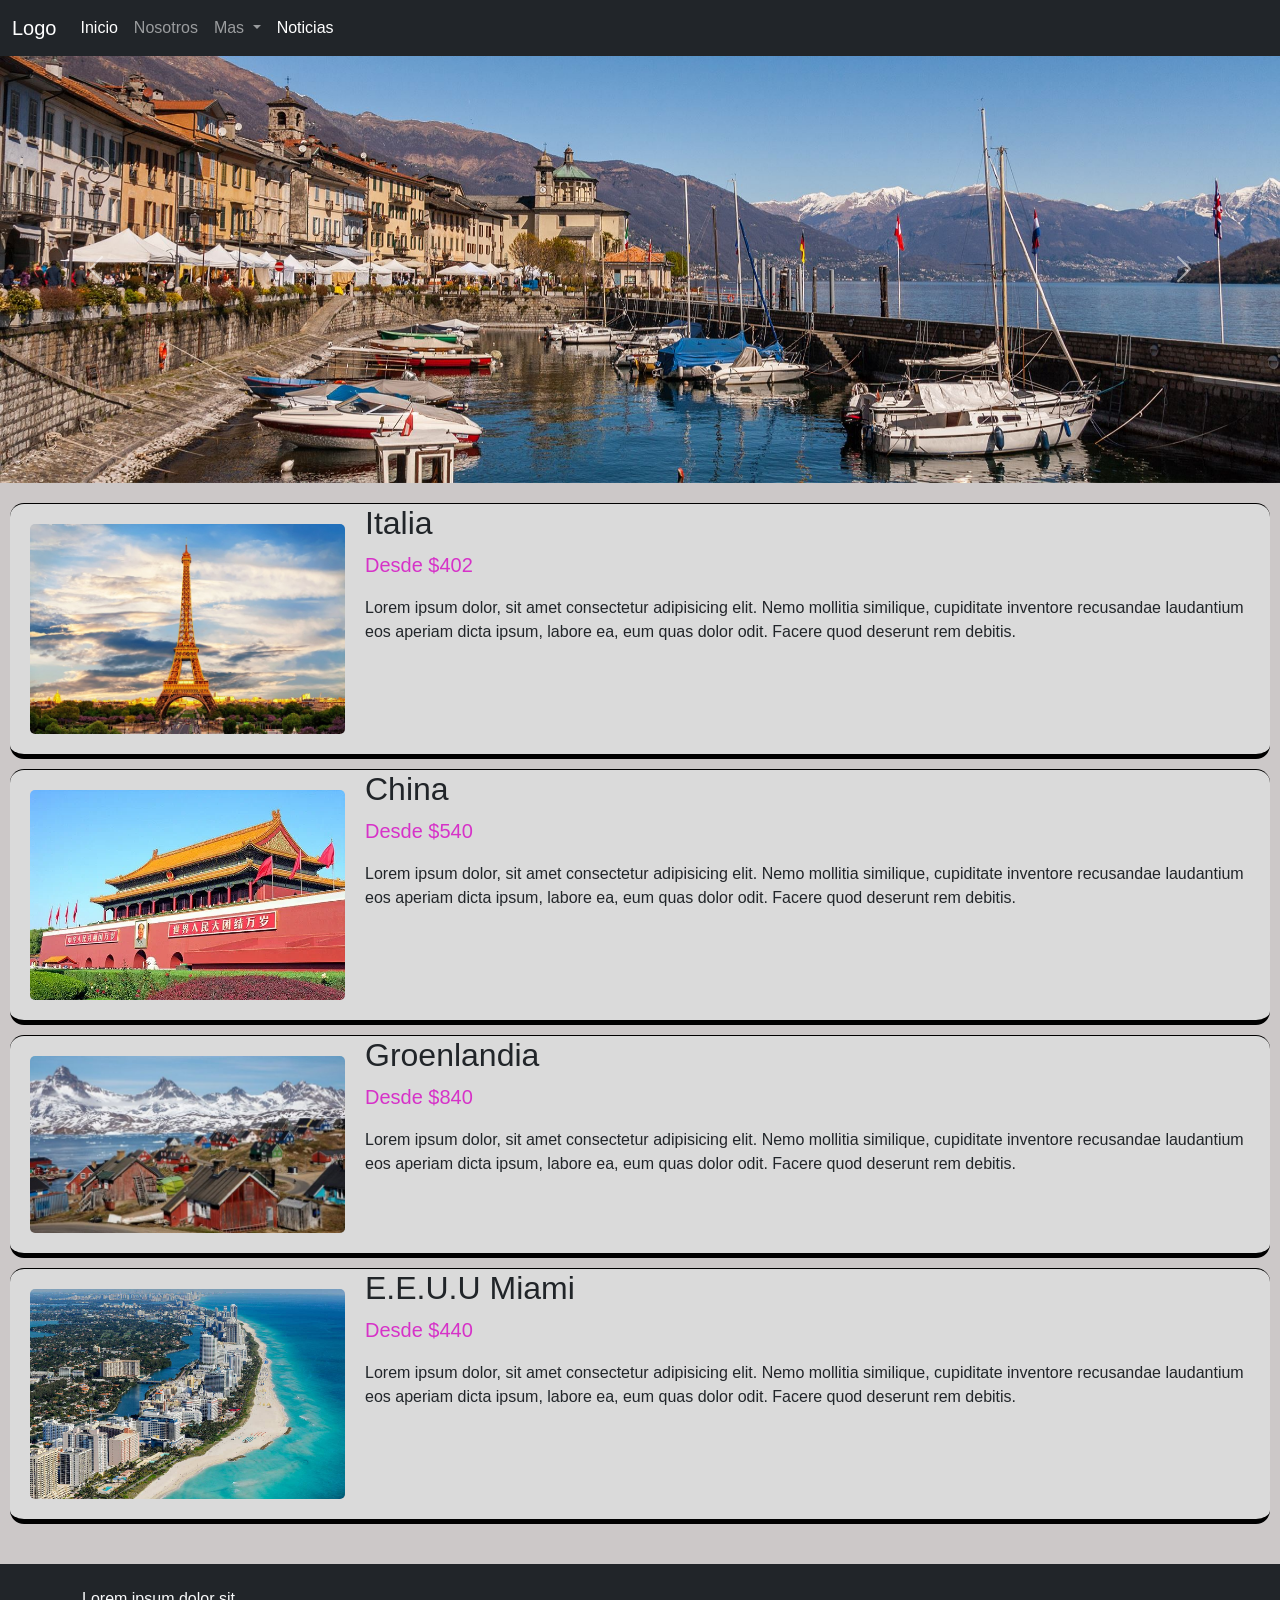
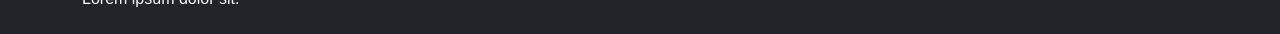
<file: index.html>
<!DOCTYPE html>
<html lang="en">
<head>
    <meta charset="UTF-8">
    <meta http-equiv="X-UA-Compatible" content="IE=edge">
    <meta name="viewport" content="width=device-width, initial-scale=1.0">
    <link href="https://cdn.jsdelivr.net/npm/bootstrap@5.1.3/dist/css/bootstrap.min.css" rel="stylesheet" integrity="sha384-1BmE4kWBq78iYhFldvKuhfTAU6auU8tT94WrHftjDbrCEXSU1oBoqyl2QvZ6jIW3" crossorigin="anonymous">
    <link rel="stylesheet" href="css/style.css">
    <title>Document</title>
</head>
<body>
    <div class="w-100">
      <!--Menu-->
        <nav class="navbar  navbar-expand-lg navbar-dark bg-dark">
            <div class="container-fluid w-100">
              <a class="navbar-brand" href="#">Logo</a>
              <button class="navbar-toggler" type="button" data-bs-toggle="collapse" data-bs-target="#navbarScroll" aria-controls="navbarScroll" aria-expanded="false" aria-label="Toggle navigation">
                <span class="navbar-toggler-icon"></span>
              </button>
              <div class="collapse navbar-collapse" id="navbarScroll">
                <ul class="navbar-nav me-auto my-2 my-lg-0 navbar-nav-scroll" style="--bs-scroll-height: 100px;">
                  <li class="nav-item">
                    <a class="nav-link active" aria-current="page" href="#">Inicio</a>
                  </li>
                  <li class="nav-item">
                    <a class="nav-link" href="pages/nosotros.html">Nosotros</a>
                  </li>
                  <li class="nav-item dropdown">
                    <a class="nav-link dropdown-toggle" href="#" id="navbarScrollingDropdown" role="button" data-bs-toggle="dropdown" aria-expanded="false">
                      Mas
                    </a>
                    <ul class="dropdown-menu" aria-labelledby="navbarScrollingDropdown">
                      <li><a class="dropdown-item" href="pages/galeria.html">Galeria</a></li>
                      <li><a class="dropdown-item" href="pages/contacto.html">Contacto</a></li>
                      <li><hr class="dropdown-divider"></li>
                      <li><a class="dropdown-item" href="#">Lorem, ipsum.</a></li>
                    </ul>
                  </li>
                  <li class="nav-item">
                    <a class="nav-link active" href="pages/noticas.html">Noticias</a>
                  </li>
                </ul>
              </div>
            </div>
          </nav>

          <!--Banner-->

          <div id="carouselExampleControls" class="carousel slide" data-bs-ride="carousel">
            <div class="carousel-inner">
              <div class="carousel-item active">
                <img src="image/galeria-01.jpg" class="d-block w-100 " alt="...">
              </div>
              <div class="carousel-item">
                <img src="image/galeria-02.jpg" class="d-block w-100" alt="...">
              </div>
              <div class="carousel-item">
                <img src="image/galeria-03.jpg" class="d-block w-100" alt="...">
              </div>
            </div>
            <button class="carousel-control-prev" type="button" data-bs-target="#carouselExampleControls" data-bs-slide="prev">
              <span class="carousel-control-prev-icon" aria-hidden="true"></span>
              <span class="visually-hidden">Previous</span>
            </button>
            <button class="carousel-control-next" type="button" data-bs-target="#carouselExampleControls" data-bs-slide="next">
              <span class="carousel-control-next-icon" aria-hidden="true"></span>
              <span class="visually-hidden">Next</span>
            </button>
          </div>

          <!--Contenido-->
          <div class="main">
            <section>
                <div class="opcion-01">
                    <img src="image/opcion-01.jpg" alt="" class="imagen">
                    <div class="texto">
                        <h2>Italia</h2>
                        <p class="precio">Desde $402</p>
                        <p>Lorem ipsum dolor, sit amet consectetur adipisicing elit. Nemo mollitia similique, cupiditate inventore recusandae laudantium eos aperiam dicta ipsum, labore ea, eum quas dolor odit. Facere quod deserunt rem debitis.</p>
                    </div>
                </div>
                <div class="opcion-02">
                    <img src="image/opcion-02.webp" alt="" class="imagen">
                    <div class="texto">
                        <h2>China</h2>
                        <p class="precio">Desde $540</p>
                        <p>Lorem ipsum dolor, sit amet consectetur adipisicing elit. Nemo mollitia similique, cupiditate inventore recusandae laudantium eos aperiam dicta ipsum, labore ea, eum quas dolor odit. Facere quod deserunt rem debitis.</p>
                    </div>
                </div>
                <div class="opcion-02">
                  <img src="image/opcion-03.jpg" alt="" class="imagen">
                  <div class="texto">
                      <h2>Groenlandia</h2>
                      <p class="precio">Desde  $840</p>
                      <p>Lorem ipsum dolor, sit amet consectetur adipisicing elit. Nemo mollitia similique, cupiditate inventore recusandae laudantium eos aperiam dicta ipsum, labore ea, eum quas dolor odit. Facere quod deserunt rem debitis.</p>
                  </div>
              </div>
              <div class="opcion-02">
                <img src="image/opcion-04.jpg" alt="" class="imagen">
                <div class="texto">
                    <h2>E.E.U.U Miami</h2>
                    <p class="precio">Desde  $440</p>
                    <p>Lorem ipsum dolor, sit amet consectetur adipisicing elit. Nemo mollitia similique, cupiditate inventore recusandae laudantium eos aperiam dicta ipsum, labore ea, eum quas dolor odit. Facere quod deserunt rem debitis.</p>
                </div>
            </div>
            </section>
          </div>
          
          <!--Footer-->
          
          <footer class="footer mt-auto py-3 bg-dark w-100">
            <div class="container">
              <span class="text-light">Lorem ipsum dolor sit.</span>
            </div>
          </footer>
    </div>
    <script src="https://cdn.jsdelivr.net/npm/bootstrap@5.1.3/dist/js/bootstrap.bundle.min.js" integrity="sha384-ka7Sk0Gln4gmtz2MlQnikT1wXgYsOg+OMhuP+IlRH9sENBO0LRn5q+8nbTov4+1p" crossorigin="anonymous"></script>
</body>
</html>
</file>
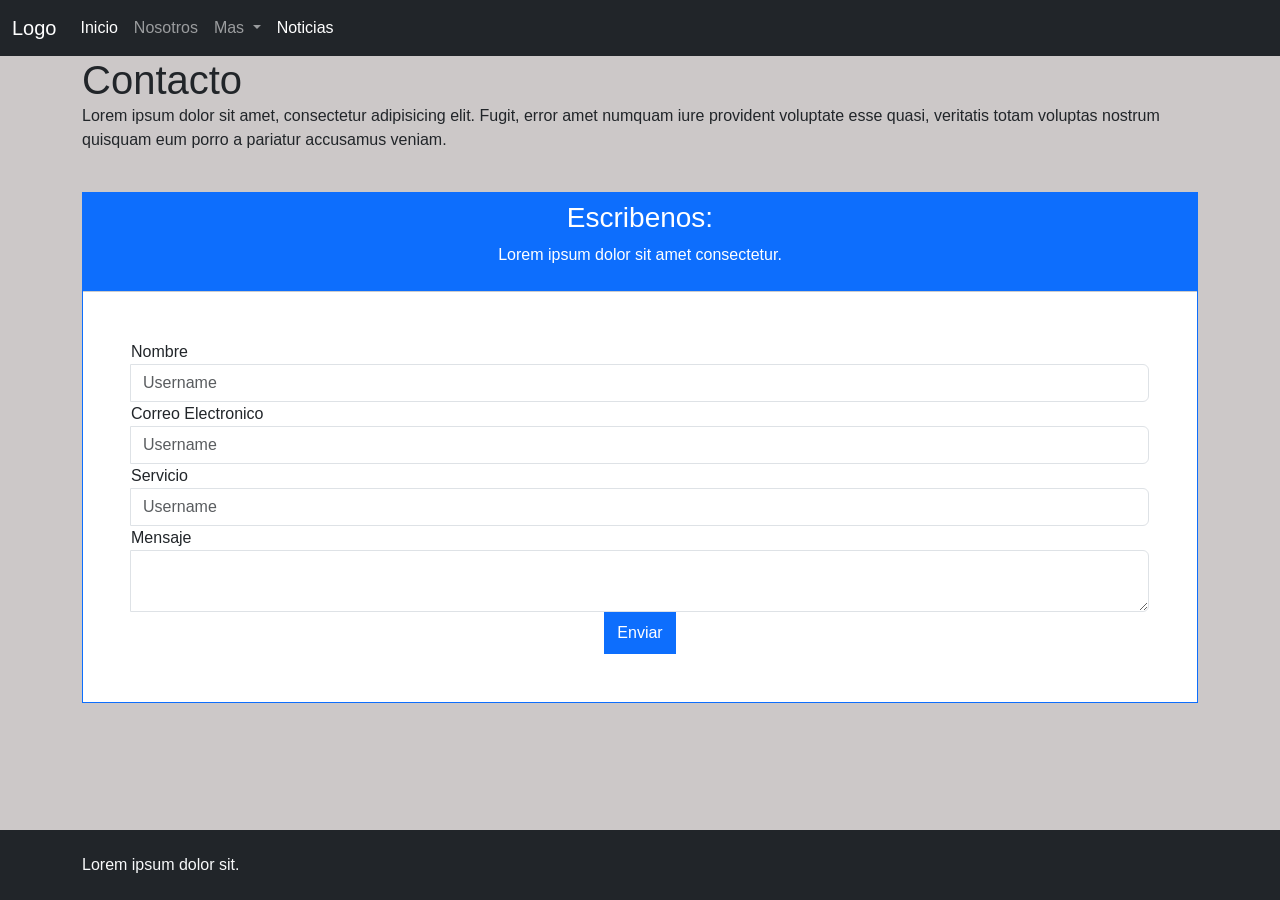
<file: pages/contacto.html>
<!DOCTYPE html>
<html lang="en">
<head>
    <meta charset="UTF-8">
    <meta http-equiv="X-UA-Compatible" content="IE=edge">
    <meta name="viewport" content="width=device-width, initial-scale=1.0">
    <link href="https://cdn.jsdelivr.net/npm/bootstrap@5.1.3/dist/css/bootstrap.min.css" rel="stylesheet" integrity="sha384-1BmE4kWBq78iYhFldvKuhfTAU6auU8tT94WrHftjDbrCEXSU1oBoqyl2QvZ6jIW3" crossorigin="anonymous">
    <link rel="stylesheet" href="../css/style.css">
    <title>Document</title>
</head>
<body>
    <div class="w-100">
        <!--Menu-->
        <nav class="navbar  navbar-expand-lg navbar-dark bg-dark">
            <div class="container-fluid w-100">
              <a class="navbar-brand" href="#">Logo</a>
              <button class="navbar-toggler" type="button" data-bs-toggle="collapse" data-bs-target="#navbarScroll" aria-controls="navbarScroll" aria-expanded="false" aria-label="Toggle navigation">
                <span class="navbar-toggler-icon"></span>
              </button>
              <div class="collapse navbar-collapse" id="navbarScroll">
                <ul class="navbar-nav me-auto my-2 my-lg-0 navbar-nav-scroll" style="--bs-scroll-height: 100px;">
                  <li class="nav-item">
                    <a class="nav-link active" aria-current="page" href="../index.html">Inicio</a>
                  </li>
                  <li class="nav-item">
                    <a class="nav-link" href="nosotros.html">Nosotros</a>
                  </li>
                  <li class="nav-item dropdown">
                    <a class="nav-link dropdown-toggle" href="#" id="navbarScrollingDropdown" role="button" data-bs-toggle="dropdown" aria-expanded="false">
                      Mas
                    </a>
                    <ul class="dropdown-menu" aria-labelledby="navbarScrollingDropdown">
                      <li><a class="dropdown-item" href="galeria.html">Galeria</a></li>
                      <li><a class="dropdown-item" href="contacto.html">Contacto</a></li>
                      <li><hr class="dropdown-divider"></li>
                      <li><a class="dropdown-item" href="#">Lorem, ipsum.</a></li>
                    </ul>
                  </li>
                  <li class="nav-item">
                    <a class="nav-link active" href="noticas.html">Noticias</a>
                  </li>
                </ul>
              </div>
            </div>
          </nav>
        <!--Contacto-->
    <section class="container">
        <h2 class="h1 m-0">Contacto</h2>
        <p class="pb-4">Lorem ipsum dolor sit amet, consectetur adipisicing elit. Fugit, error amet numquam iure provident voluptate esse quasi, veritatis totam voluptas nostrum quisquam eum porro a pariatur accusamus veniam.</p>
        <div class="row">
            <div class="col-lg-12 mb-4">
                <div class="card border-primary rounded-0">
                    <div class="card-header p-0">
                        <div class="bg-primary text-white text-center py-2">
                            <h3><i class="fa fa-envelope"></i> Escribenos:</h3>
                            <p class="col-md-12">Lorem ipsum dolor sit amet consectetur.</p>
                        </div>
                    </div>
                    <div class="card-body p-5">
                        <div class="form-group">
                            <label>Nombre</label>
                            <div class="input-group">
                                <div class="input-group-addon bg-light"><i class="fa fa-user text-primary"></i></div>
                                <input type="text" class="form-control" id="inlineFormInputGroupUsername" placeholder="Username">
                            </div>
                        </div>
                        <div class="form-group">
                            <label>Correo Electronico</label>
                            <div class="input-group mb-2 mb-sm-0">
                                <div class="input-group-addon bg-light"><i class="fa fa-envelope text-primary"></i></div>
                                <input type="text" class="form-control" id="inlineFormInputGroupUsername" placeholder="Username">
                            </div>
                        </div>
                        <div class="form-group">
                            <label>Servicio</label>
                            <div class="input-group mb-2 mb-sm-0">
                                <div class="input-group-addon bg-light"><i class="fa fa-tag prefix text-primary"></i></div>
                                <input type="text" class="form-control" id="inlineFormInputGroupUsername" placeholder="Username">
                            </div>
                        </div>
                        <div class="form-group">
                            <label>Mensaje</label>
                            <div class="input-group mb-2 mb-sm-0">
                                <div class="input-group-addon bg-light"><i class="fa fa-pencil text-primary"></i></div>
                                <textarea class="form-control"></textarea>
                            </div>
                        </div>

                        <div class="text-center">
                            <button class="btn btn-primary btn-block rounded-0 py-2">Enviar</button>
                        </div>
                    </div>
                </div>
            </div>
        </div>
    </section>


    <!--Footer-->
          
    <footer class="footer mt-auto py-3 bg-dark w-100">
        <div class="container">
          <span class="text-light">Lorem ipsum dolor sit.</span>
        </div>
      </footer>
    </div>
    <script src="https://cdn.jsdelivr.net/npm/bootstrap@5.1.3/dist/js/bootstrap.bundle.min.js" integrity="sha384-ka7Sk0Gln4gmtz2MlQnikT1wXgYsOg+OMhuP+IlRH9sENBO0LRn5q+8nbTov4+1p" crossorigin="anonymous"></script>
</body>
</html>
</file>
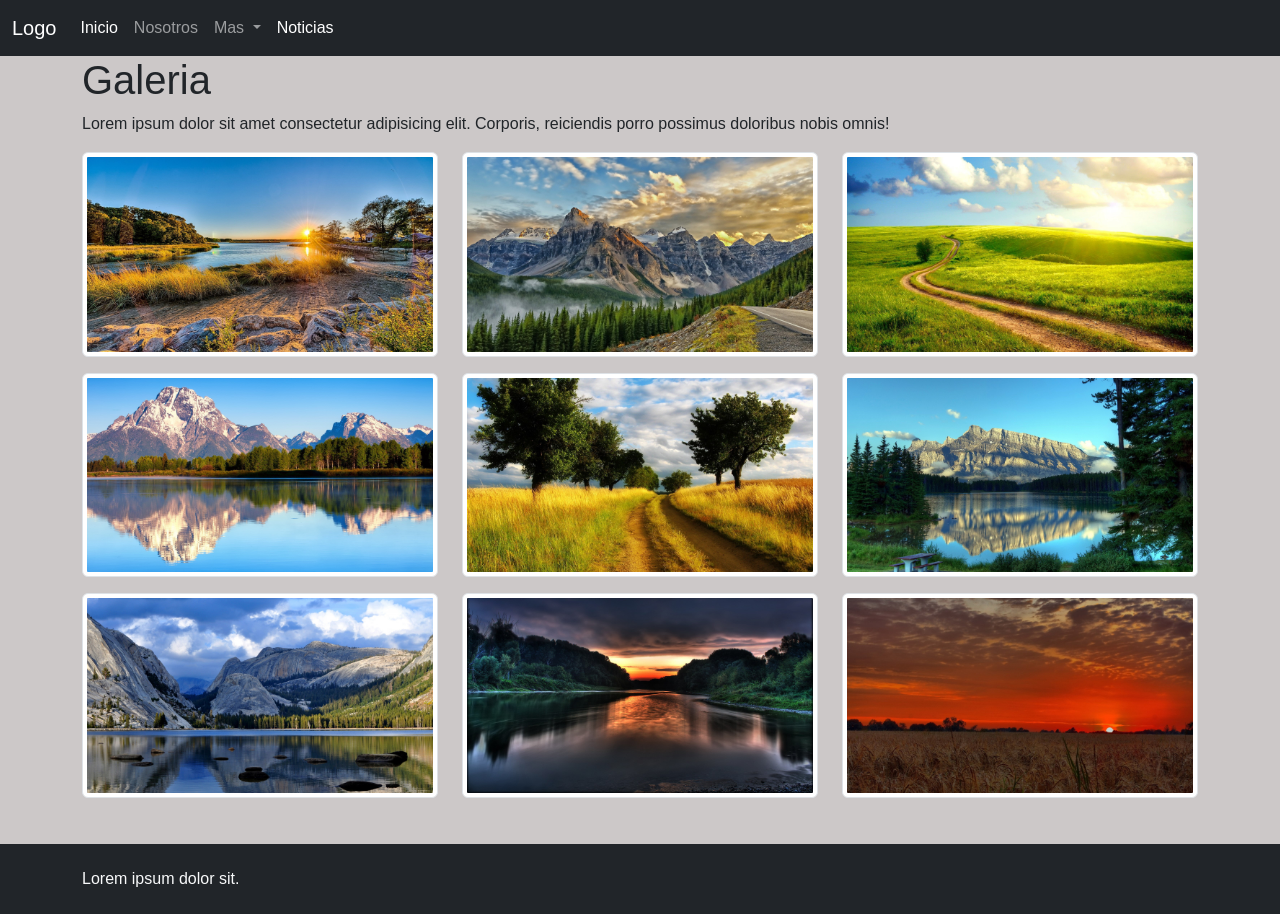
<file: pages/galeria.html>
<!DOCTYPE html>
<html lang="en">
<head>
    <meta charset="UTF-8">
    <meta http-equiv="X-UA-Compatible" content="IE=edge">
    <meta name="viewport" content="width=device-width, initial-scale=1.0">
    <link href="https://cdn.jsdelivr.net/npm/bootstrap@5.1.3/dist/css/bootstrap.min.css" rel="stylesheet" integrity="sha384-1BmE4kWBq78iYhFldvKuhfTAU6auU8tT94WrHftjDbrCEXSU1oBoqyl2QvZ6jIW3" crossorigin="anonymous">
    <link rel="stylesheet" href="../css/style.css">
    <title>Document</title>
</head>
<body>
    <div class="w-100">
        <!--Menu-->
        <nav class="navbar  navbar-expand-lg navbar-dark bg-dark">
            <div class="container-fluid w-100">
              <a class="navbar-brand" href="#">Logo</a>
              <button class="navbar-toggler" type="button" data-bs-toggle="collapse" data-bs-target="#navbarScroll" aria-controls="navbarScroll" aria-expanded="false" aria-label="Toggle navigation">
                <span class="navbar-toggler-icon"></span>
              </button>
              <div class="collapse navbar-collapse" id="navbarScroll">
                <ul class="navbar-nav me-auto my-2 my-lg-0 navbar-nav-scroll" style="--bs-scroll-height: 100px;">
                  <li class="nav-item">
                    <a class="nav-link active" aria-current="page" href="../index.html">Inicio</a>
                  </li>
                  <li class="nav-item">
                    <a class="nav-link" href="nosotros.html">Nosotros</a>
                  </li>
                  <li class="nav-item dropdown">
                    <a class="nav-link dropdown-toggle" href="#" id="navbarScrollingDropdown" role="button" data-bs-toggle="dropdown" aria-expanded="false">
                      Mas
                    </a>
                    <ul class="dropdown-menu" aria-labelledby="navbarScrollingDropdown">
                      <li><a class="dropdown-item" href="galeria.html">Galeria</a></li>
                      <li><a class="dropdown-item" href="#">Another action</a></li>
                      <li><hr class="dropdown-divider"></li>
                      <li><a class="dropdown-item" href="#">Lorem, ipsum.</a></li>
                    </ul>
                  </li>
                  <li class="nav-item">
                    <a class="nav-link active" href="noticas.html">Noticias</a>
                  </li>
                </ul>
              </div>
            </div>
          </nav>
        <!--Galeria-->
        <div class="container">
            <div class="jumbotron">
              <h1>Galeria</h1>
              <p>Lorem ipsum dolor sit amet consectetur adipisicing elit. Corporis, reiciendis porro possimus doloribus nobis omnis!</p>
            </div>
            
            <div class="row">
              <div class="col-sm-6 col-md-4 mb-3">
                <img src="../image/imagen-01.jpg" alt="" class="fluid img-thumbnail">      
              </div>
              <div class="col-sm-6 col-md-4 mb-3">
                <img src="../image/iamgen-02.jpg" alt="" class="fluid img-thumbnail">      
              </div>
              <div class="col-sm-6 col-md-4 mb-3">
                <img src="../image/iamgen-03.jpg" alt="" class="fluid img-thumbnail">      
              </div>
               <div class="col-sm-6 col-md-4 mb-3">
                <img src="../image/imagen-04.jpg" alt="" class="fluid img-thumbnail">      
              </div>
              <div class="col-sm-6 col-md-4 mb-3">
                <img src="../image/imagen-05.jpg" alt="" class="fluid img-thumbnail">      
              </div>
              <div class="col-sm-6 col-md-4 mb-3">
                <img src="../image/imagen-06.jpg" alt="" class="fluid img-thumbnail">      
              </div>
               <div class="col-sm-6 col-md-4 mb-3">
                <img src="../image/imagen-07.jpg" alt="" class="fluid img-thumbnail">      
              </div>
              <div class="col-sm-6 col-md-4 mb-3">
                <img src="../image/imagen-08.jpg" alt="" class="fluid img-thumbnail">      
              </div>
              <div class="col-sm-6 col-md-4 mb-3">
                <img src="../image/imagen-09.jpg" alt="" class="fluid img-thumbnail">      
              </div>
            </div>
          </div>
        <!--Footer-->      
        <footer class="footer mt-auto py-3 bg-dark w-100">
            <div class="container">
              <span class="text-light">Lorem ipsum dolor sit.</span>
            </div>
          </footer>
    </div>
    <script src="https://cdn.jsdelivr.net/npm/bootstrap@5.1.3/dist/js/bootstrap.bundle.min.js" integrity="sha384-ka7Sk0Gln4gmtz2MlQnikT1wXgYsOg+OMhuP+IlRH9sENBO0LRn5q+8nbTov4+1p" crossorigin="anonymous"></script>
</body>
</html>
</file>
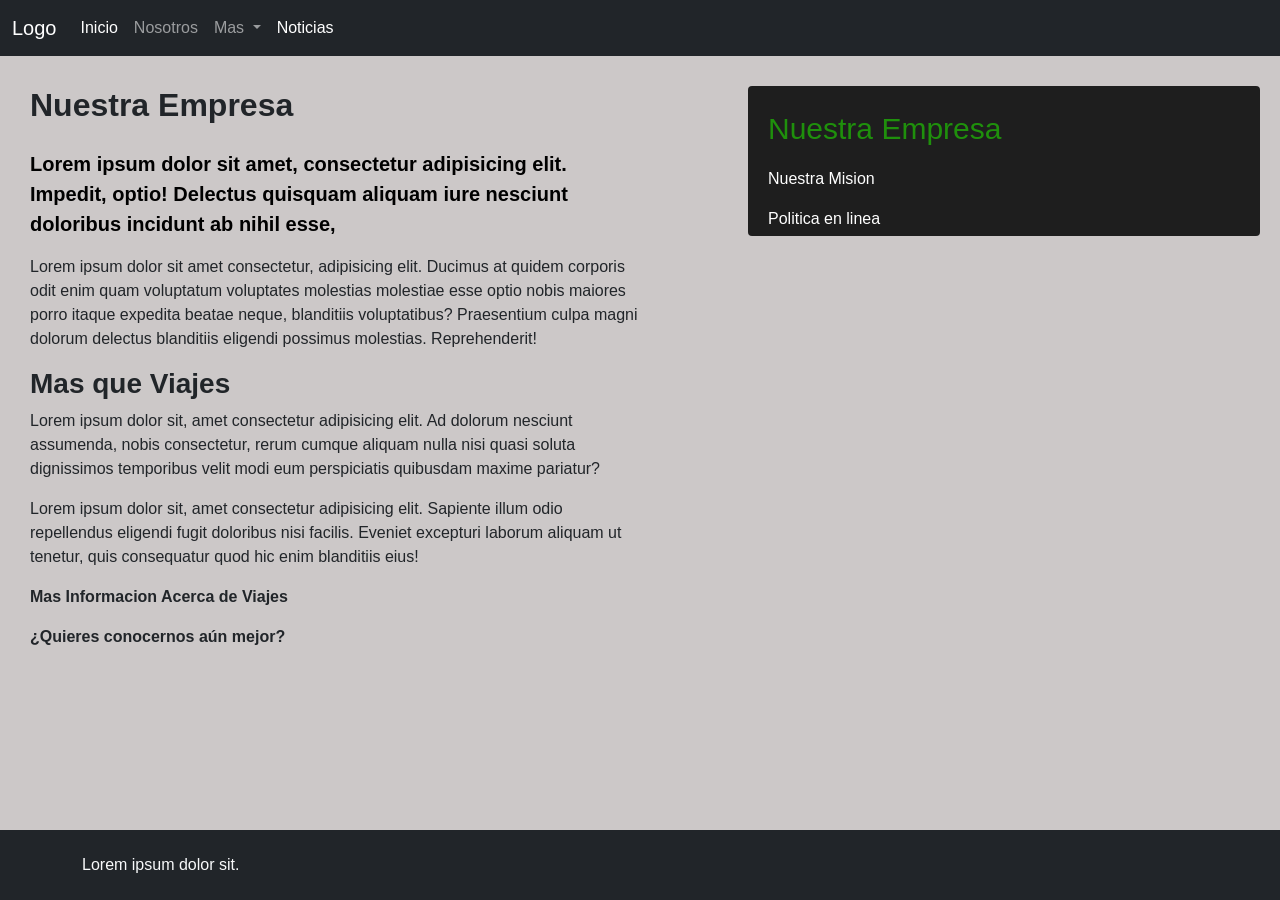
<file: pages/nosotros.html>
<!DOCTYPE html>
<html lang="en">
<head>
    <meta charset="UTF-8">
    <meta http-equiv="X-UA-Compatible" content="IE=edge">
    <meta name="viewport" content="width=device-width, initial-scale=1.0">
    <link href="https://cdn.jsdelivr.net/npm/bootstrap@5.1.3/dist/css/bootstrap.min.css" rel="stylesheet" integrity="sha384-1BmE4kWBq78iYhFldvKuhfTAU6auU8tT94WrHftjDbrCEXSU1oBoqyl2QvZ6jIW3" crossorigin="anonymous">
    <link rel="stylesheet" href="../css/style.css">
    <title>Document</title>
</head>
<body>
    <div class="w-100">
        <!--Menu-->
        <nav class="navbar  navbar-expand-lg navbar-dark bg-dark">
            <div class="container-fluid w-100">
              <a class="navbar-brand" href="#">Logo</a>
              <button class="navbar-toggler" type="button" data-bs-toggle="collapse" data-bs-target="#navbarScroll" aria-controls="navbarScroll" aria-expanded="false" aria-label="Toggle navigation">
                <span class="navbar-toggler-icon"></span>
              </button>
              <div class="collapse navbar-collapse" id="navbarScroll">
                <ul class="navbar-nav me-auto my-2 my-lg-0 navbar-nav-scroll" style="--bs-scroll-height: 100px;">
                  <li class="nav-item">
                    <a class="nav-link active" aria-current="page" href="../index.html">Inicio</a>
                  </li>
                  <li class="nav-item">
                    <a class="nav-link" href="nosotros.html">Nosotros</a>
                  </li>
                  <li class="nav-item dropdown">
                    <a class="nav-link dropdown-toggle" href="#" id="navbarScrollingDropdown" role="button" data-bs-toggle="dropdown" aria-expanded="false">
                      Mas
                    </a>
                    <ul class="dropdown-menu" aria-labelledby="navbarScrollingDropdown">
                      <li><a class="dropdown-item" href="galeria.html">Galeria</a></li>
                      <li><a class="dropdown-item" href="contacto.html">Contacto</a></li>
                      <li><hr class="dropdown-divider"></li>
                      <li><a class="dropdown-item" href="#">Lorem, ipsum.</a></li>
                    </ul>
                  </li>
                  <li class="nav-item">
                    <a class="nav-link active" href="noticas.html">Noticias</a>
                  </li>
                </ul>
              </div>
            </div>
          </nav>

          <!--Contenido-->
          <div class="main-02">
            <div class="texto-02">
                <h2>Nuestra Empresa</h2>
                <p class="texto_01">Lorem ipsum dolor sit amet, consectetur adipisicing elit. Impedit, optio! Delectus quisquam aliquam iure nesciunt doloribus incidunt ab nihil esse,</p>
                <p>Lorem ipsum dolor sit amet consectetur, adipisicing elit. Ducimus at quidem corporis odit enim quam voluptatum voluptates molestias molestiae esse optio nobis maiores porro itaque expedita beatae neque, blanditiis voluptatibus? Praesentium culpa magni dolorum delectus blanditiis eligendi possimus molestias. Reprehenderit!</p>
                <h3 class="texto_02">Mas que Viajes</h3>
                <p>Lorem ipsum dolor sit, amet consectetur adipisicing elit. Ad dolorum nesciunt assumenda, nobis consectetur, rerum cumque aliquam nulla nisi quasi soluta dignissimos temporibus velit modi eum perspiciatis quibusdam maxime pariatur?</p>
                <p>Lorem ipsum dolor sit, amet consectetur adipisicing elit. Sapiente illum odio repellendus eligendi fugit doloribus nisi facilis. Eveniet excepturi laborum aliquam ut tenetur, quis consequatur quod hic enim blanditiis eius!</p>
                <p class="texto_02">Mas Informacion Acerca de Viajes</p>
                <p class="texto_02">¿Quieres conocernos  aún mejor?</p>
            </div>
            <div class="cartel">
                <p class="empresa">Nuestra Empresa</p>
                <p>Nuestra Mision</p>
                <p>Politica en linea</p>
            </div>
          </div>
          <!--Footer-->
          
          <footer class="footer mt-auto py-3 bg-dark w-100">
            <div class="container">
              <span class="text-light">Lorem ipsum dolor sit.</span>
            </div>
          </footer>
    </div>
    <script src="https://cdn.jsdelivr.net/npm/bootstrap@5.1.3/dist/js/bootstrap.bundle.min.js" integrity="sha384-ka7Sk0Gln4gmtz2MlQnikT1wXgYsOg+OMhuP+IlRH9sENBO0LRn5q+8nbTov4+1p" crossorigin="anonymous"></script>
</body>
</html>
</file>
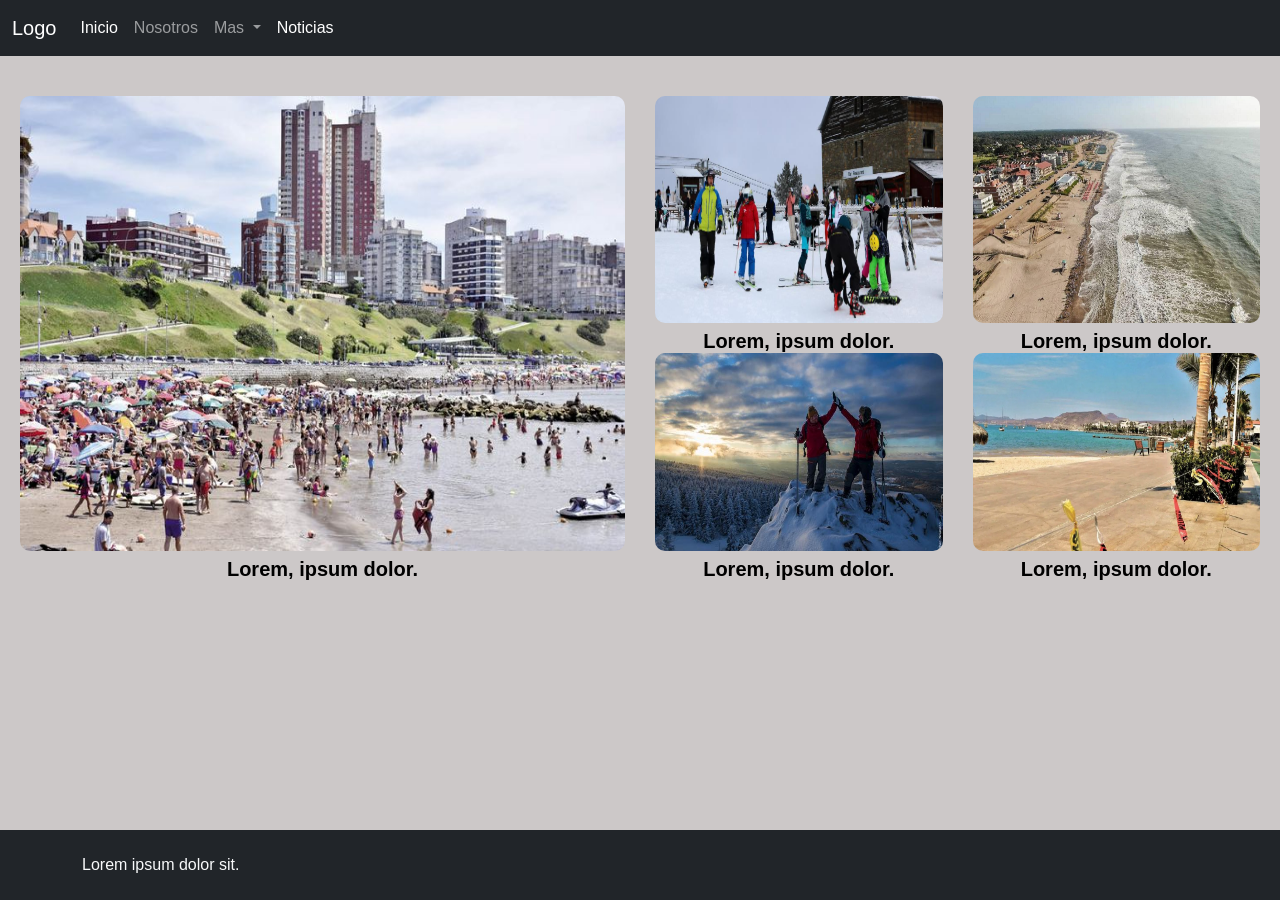
<file: pages/noticas.html>
<!DOCTYPE html>
<html lang="en">
<head>
    <meta charset="UTF-8">
    <meta http-equiv="X-UA-Compatible" content="IE=edge">
    <meta name="viewport" content="width=device-width, initial-scale=1.0">
    <link href="https://cdn.jsdelivr.net/npm/bootstrap@5.1.3/dist/css/bootstrap.min.css" rel="stylesheet" integrity="sha384-1BmE4kWBq78iYhFldvKuhfTAU6auU8tT94WrHftjDbrCEXSU1oBoqyl2QvZ6jIW3" crossorigin="anonymous">
    <link rel="stylesheet" href="../css/style.css">
    <title>Document</title>
</head>
<body>
    <div class="w-100">
        <!--Menu-->
        <nav class="navbar  navbar-expand-lg navbar-dark bg-dark">
            <div class="container-fluid w-100">
              <a class="navbar-brand" href="#">Logo</a>
              <button class="navbar-toggler" type="button" data-bs-toggle="collapse" data-bs-target="#navbarScroll" aria-controls="navbarScroll" aria-expanded="false" aria-label="Toggle navigation">
                <span class="navbar-toggler-icon"></span>
              </button>
              <div class="collapse navbar-collapse" id="navbarScroll">
                <ul class="navbar-nav me-auto my-2 my-lg-0 navbar-nav-scroll" style="--bs-scroll-height: 100px;">
                  <li class="nav-item">
                    <a class="nav-link active" aria-current="page" href="../index.html">Inicio</a>
                  </li>
                  <li class="nav-item">
                    <a class="nav-link" href="nosotros.html">Nosotros</a>
                  </li>
                  <li class="nav-item dropdown">
                    <a class="nav-link dropdown-toggle" href="#" id="navbarScrollingDropdown" role="button" data-bs-toggle="dropdown" aria-expanded="false">
                      Mas
                    </a>
                    <ul class="dropdown-menu" aria-labelledby="navbarScrollingDropdown">
                      <li><a class="dropdown-item" href="galeria.html">Galeria</a></li>
                      <li><a class="dropdown-item" href="contacto.html">Contacto</a></li>
                      <li><hr class="dropdown-divider"></li>
                      <li><a class="dropdown-item" href="#">Lorem, ipsum.</a></li>
                    </ul>
                  </li>
                  <li class="nav-item">
                    <a class="nav-link active" href="pages/noticas.html">Noticias</a>
                  </li>
                </ul>
              </div>
            </div>
          </nav>


        <!--Noticias-->  

          <div class="noticias">
              <div class="noticias-galeria-1">
                  <img src="../image/noticias-01.jpeg" alt="" class="imagen-1-">
                  <p>Lorem, ipsum dolor.</p>
              </div>
              <div class="noticias-galeria-2">
                  <img src="../image/noticias-02.jpeg" alt="" class="imagen-2-">
                  <p>Lorem, ipsum dolor.</p>
              </div>
              <div class="noticias-galeria-3">
                  <img src="../image/turismo-03.png" alt="" class="imagen-3-">
                  <p>Lorem, ipsum dolor.</p>
            </div>
            <div class="noticias-galeria-4">
                <img src="../image/turismo-4.jpeg" alt="" class="imagen-4-">
                <p>Lorem, ipsum dolor.</p>
            </div>
            <div class="noticias-galeria-5">
                <img src="../image/turismo-5.webp" alt="" class="imagen-5-">
                <p>Lorem, ipsum dolor.</p>
            </div>
          </div>

        <!--Footer-->
          
        <footer class="footer mt-auto py-3 bg-dark w-100">
            <div class="container">
              <span class="text-light">Lorem ipsum dolor sit.</span>
            </div>
          </footer>  
    </div>
    <script src="https://cdn.jsdelivr.net/npm/bootstrap@5.1.3/dist/js/bootstrap.bundle.min.js" integrity="sha384-ka7Sk0Gln4gmtz2MlQnikT1wXgYsOg+OMhuP+IlRH9sENBO0LRn5q+8nbTov4+1p" crossorigin="anonymous"></script>
</body>
</html>
</file>
<file: css/style.css>
*{
    padding: 0;
    margin: 0;
    font-family:-apple-system, BlinkMacSystemFont, 'Segoe UI', Roboto, Oxygen, Ubuntu, Cantarell, 'Open Sans', 'Helvetica Neue', sans-serif;
}

body {
    background-color: rgb(204, 200, 200);
    min-height: 100vh;
    position: relative;
    margin: 0;
    padding-bottom: 100px; // height of the footer
    box-sizing: border-box;
}
  
footer {
    position: absolute;
    bottom: 0;
    height: 70px;
    display: flex;
    flex-direction: row;
    align-items: center;
}

/*Contenido*/

.main{
    padding: 10px;
}

.main .opcion-01,
.main .opcion-02{
    display: flex;
    flex-direction: row;
    border-top: 1px solid black;
    border-bottom: 5px solid black;
    background-color: rgb(218, 218, 218);
    margin-top: 10px;
    border-radius: 14px;
}

.main .imagen{
    max-width: 25%;
    height: 100%;   
    margin: 20px 20px;
    border-radius: 5px; 
}

.main .texto .precio{
    color: rgb(214, 50, 200);
    font-size: 20px;
}

/*Nosotros*/

.main-02{
    padding: 30px;
    display: flex;
    gap: 30px;
}

.main-02 .texto-02{
    width: 50%;
}

.texto-02 h2{
    font-weight: bold;
}

.texto-02 .texto_01{
    margin-top: 25px;
    color: #000000;
    font-size: 20px;
    font-weight: bold;
}

.texto-02 .texto_02{
    font-weight: bold;
}

.main-02 .cartel{
    position:absolute;
    text-align: start;
    background-color: #1e1e1e;
    color: white;
    width: 40%;
    right: 0;
    margin-right: 20px;
    padding: 20px;
    height: 150px;
    border-radius: 4px;
}

.main-02 .cartel h2{
    font-size: 30px;
    font-weight: bold;
}


.main-02 .cartel .empresa{
    font-size: 30px;
    color: #1f900c;
}


.noticias{
    gap: 30px;
    margin: 20px auto;
    padding: 20px;
    display: grid;
    grid-template-columns: repeat(4, 1fr);
    grid-template-rows: repeat( 2, auto);
    grid-template-areas: "imagen-1 imagen-1 imagen-2 imagen-3"
                         "imagen-1 imagen-1 imagen-4 imagen-5";
}           


.imagen-1-,
.imagen-2-,
.imagen-3-,
.imagen-4-,
.imagen-5-{
    width: 100%;
    height: 100%;
    min-width: 20%;
    border-radius: 10px;
}

.noticias p{
    font-size: 20px;
    font-weight: bold;
    text-align: center;
    margin: 3px auto;
    color: black;
}

.noticias-galeria-1{
    grid-area: imagen-1;
}

.noticias-galeria-2{
    grid-area: imagen-2;
}

.noticias-galeria-3{
    grid-area: imagen-3;
}


.noticias-galeria-4{
    grid-area: imagen-4;
}

.noticias-galeria-5{
    grid-area: imagen-5;
}



@media only screen and (min-width:0px) and (max-width:767px) {
    .noticias{
        grid-template-columns: repeat(2, 1fr);
    grid-template-rows: repeat( 4, auto);
    grid-template-areas: "imagen-1 imagen-1"
                         "imagen-1 imagen-1"
                         "imagen-2 imagen-3"
                         "imagen-4 imagen-5";
    }
}

@media only screen and (min-width:768px) and (max-width: 992px) {
    .noticias{
        grid-template-columns: repeat(2, 1fr);
    grid-template-rows: repeat( 3, auto);
    grid-template-areas: "imagen-2 imagen-3"
                         "imagen-1 imagen-1"
                         "imagen-4 imagen-5"
                        
    }
}
</file>
